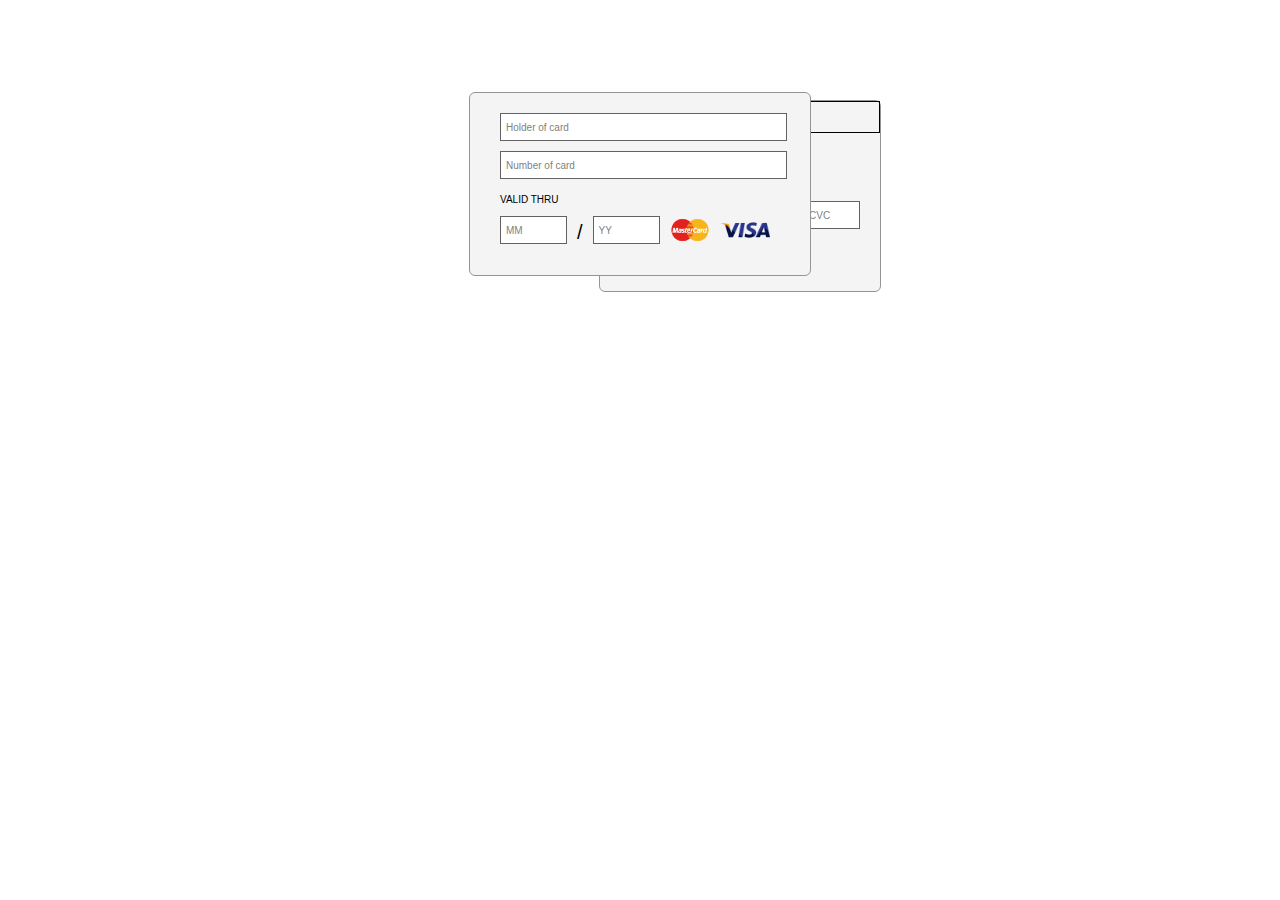
<file: 02-CSS-Challenge/index.html>
<!DOCTYPE html>
<html lang="en">
  <head>
    <link rel="stylesheet" href="style.css" />
    <meta charset="UTF-8" />
    <meta http-equiv="X-UA-Compatible" content="IE=edge" />
    <meta name="viewport" content="width=device-width, initial-scale=1.0" />
    <title>Card payment</title>
  </head>
  <body>
    <div class="card-shape back">
      <div class="card-back_pattern">
        <div class="card-line"></div>
        <input type="text" value="CVC" class="form back" />
      </div>
    </div>

    <div class="card-shape top">
      <form action="#">
        <div class="top-half">
          <div class="forms">
            <input
              type="text"
              name="Holder-of-card"
              id="holder"
              value="Holder of card"
              class="top-half form"
              required
            />
            <input
              type="text"
              name="Number-of-card"
              id="number"
              value="Number of card"
              class="top-half form"
              required
            />
          </div>
        </div>
        <p class="card-letter">valid thru</p>
        <div class="bottom-half">
          <input
            type="text"
            name="month"
            value="MM"
            class="form date"
            required
          />
          <p class="card-letter slash">/</p>
          <input
            type="text"
            name="year"
            value="YY"
            class="form date"
            required
          />
          <img
            src="/02-CSS-Challenge/assets/png-clipart-mastercard-logo-credit-card-visa-brand-mastercard-text-label-thumbnail.png"
            alt="matercard-icon"
            class="card-icon"
          />
          <img
            src="/02-CSS-Challenge/assets/visa.png"
            alt="visacard-icon"
            class="card-icon"
          />
        </div>
      </form>
    </div>
  </body>
</html>
</file>
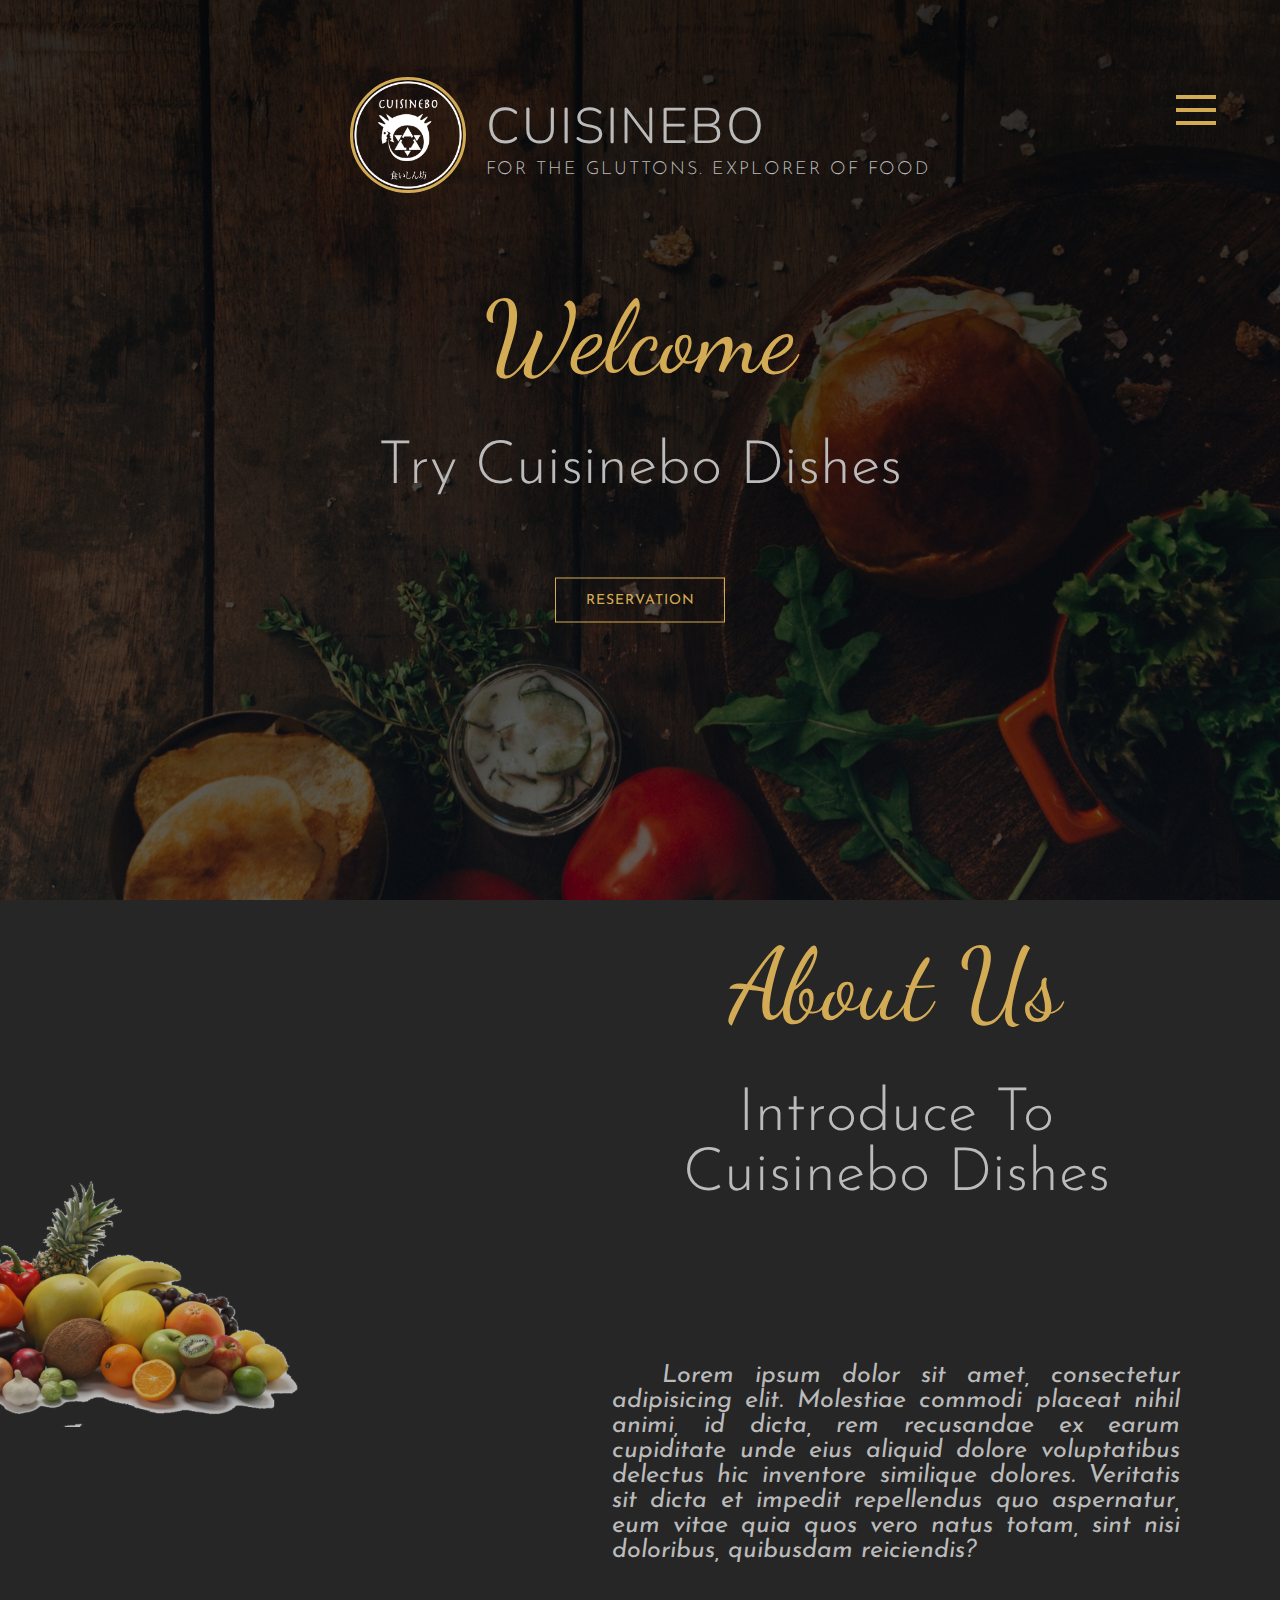
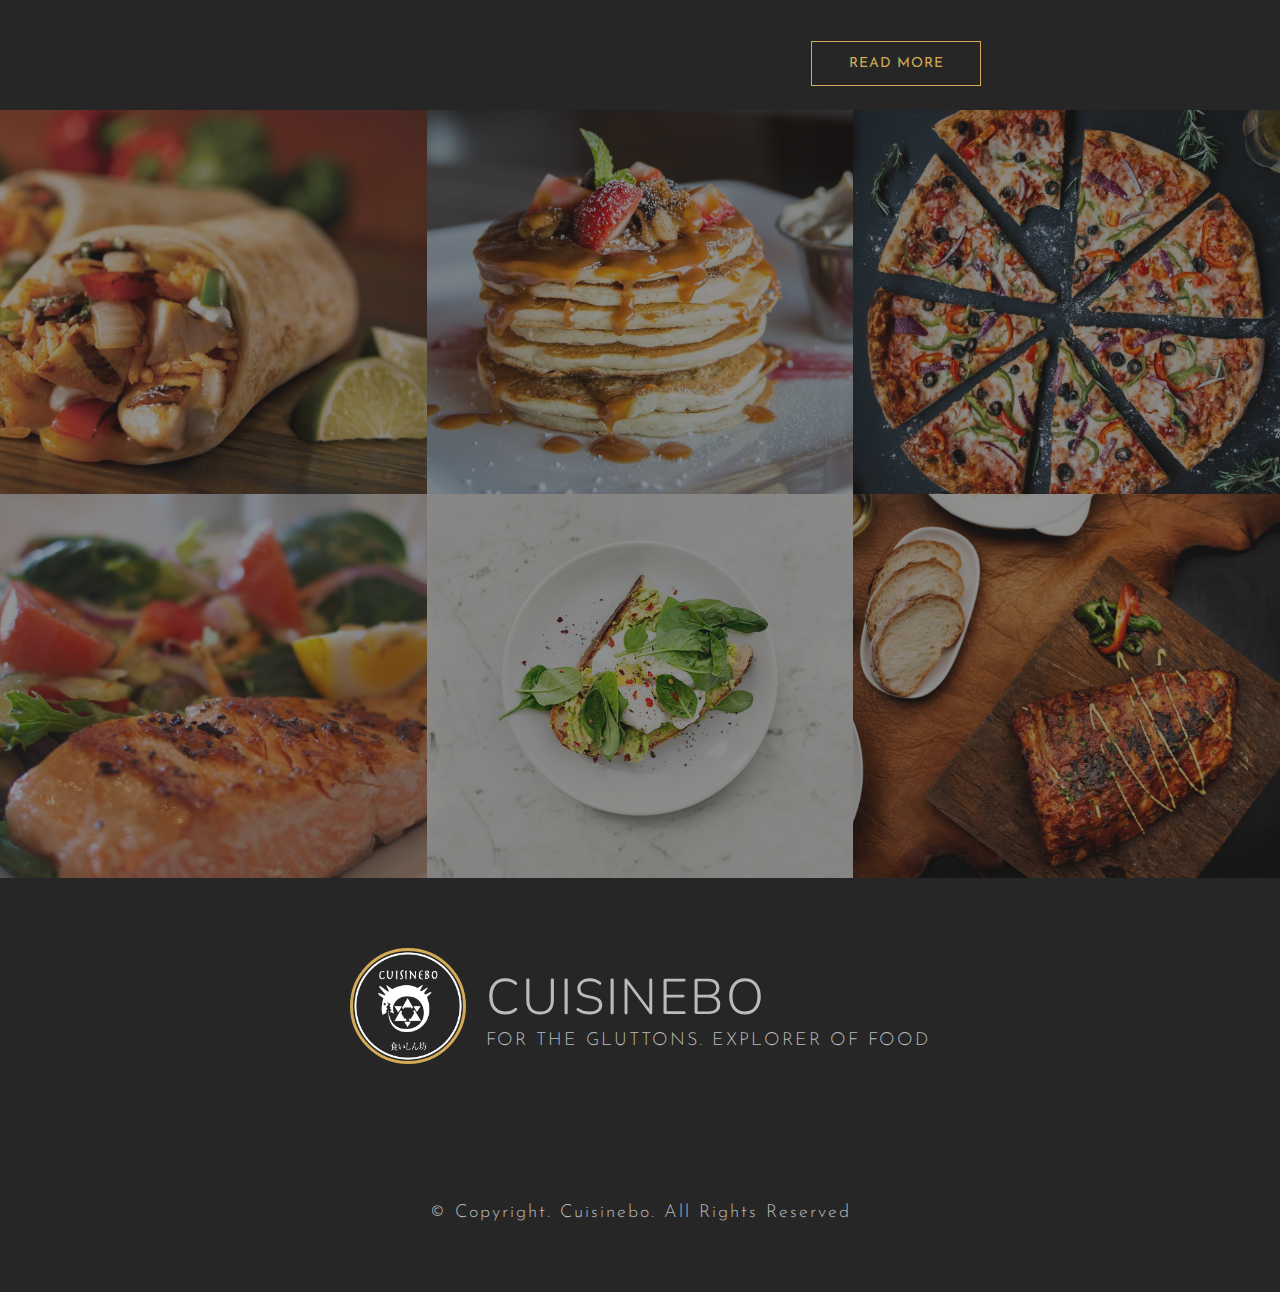
<file: Create-a-SASS-files/index.html>
<!DOCTYPE html>
<html lang="en">
  <head>
    <meta charset="UTF-8" />
    <meta name="viewport" content="width=device-width, initial-scale=1.0" />
    <link rel="stylesheet" href="assets/main.css" />
    <link
      rel="stylesheet"
      href="https://use.fontawesome.com/releases/v5.5.0/css/all.css"
      integrity="sha384-B4dIYHKNBt8Bc12p+WXckhzcICo0wtJAoU8YZTY5qE0Id1GSseTk6S+L3BlXeVIU"
      crossorigin="anonymous"
    />
    <link
      href="https://fonts.googleapis.com/css?family=Dancing+Script:400,700|Josefin+Sans:300,400,600,700|Nunito:300,400,600,700"
      rel="stylesheet"
    />
    <title>Cuisinebo</title>
  </head>
  <body>
    <!--Navbar-->
    <nav class="navbar">
      <input type="checkbox" id="check" class="checkbox" hidden />
      <div class="hamburger-menu">
        <label for="check" class="menu">
          <div class="menu-line menu-line-1"></div>
          <div class="menu-line menu-line-2"></div>
          <div class="menu-line menu-line-3"></div>
        </label>
      </div>

      <div class="navbar-navigation">
        <div class="navbar-navigation-left">
          <img src="assets/images/nav-img-1.jpeg" class="left-img left-img-1" />
          <img src="assets/images/nav-img-2.jpeg" class="left-img left-img-2" />
          <img src="assets/images/nav-img-3.jpeg" class="left-img left-img-3" />
        </div>

        <div class="navbar-navigation-right">
          <ul class="nav-list">
            <li class="nav-list-item">
              <a href="#" class="nav-list-link">Home</a>
            </li>
            <li class="nav-list-item">
              <a href="#" class="nav-list-link">About Us</a>
            </li>
            <li class="nav-list-item">
              <a href="#" class="nav-list-link">Gallery</a>
            </li>
            <li class="nav-list-item">
              <a href="#" class="nav-list-link">Reservation</a>
            </li>
            <li class="nav-list-item">
              <a href="#" class="nav-list-link">Services</a>
            </li>
            <li class="nav-list-item">
              <a href="#" class="nav-list-link">Contact</a>
            </li>
          </ul>
        </div>
      </div>
    </nav>
    <!--End of Navbar-->

    <!--Header-->
    <header class="header">
      <div class="brand">
        <a href="#" class="logo"
          ><img src="./assets/images/logo-white.png" alt="logo"
        /></a>
        <div>
          <h1 class="main-name">Cuisinebo</h1>
          <p class="sub-name">For the gluttons. Explorer of food</p>
        </div>
      </div>

      <div class="header-banner">
        <h1 class="main-heading">Welcome</h1>
        <h3 class="sub-heading">Try Cuisinebo Dishes</h3>
        <button type="button" class="main-btn">Reservation</button>
      </div>
    </header>
    <!--End of Header-->

    <!--About Us-->
    <section class="about-us">
      <div class="about-us-left">
        <img src="assets/images/about-us-img.png" />
      </div>

      <div class="about-us-right">
        <h1 class="main-heading">About Us</h1>
        <h3 class="sub-heading">Introduce To Cuisinebo Dishes</h3>
        <div class="stars">
          <i class="fas fa-star-of-life star"></i>
          <i class="fas fa-star-of-life star"></i>
          <i class="fas fa-star-of-life star"></i>
        </div>
        <p class="description">
          Lorem ipsum dolor sit amet, consectetur adipisicing elit. Molestiae
          commodi placeat nihil animi, id dicta, rem recusandae ex earum
          cupiditate unde eius aliquid dolore voluptatibus delectus hic
          inventore similique dolores. Veritatis sit dicta et impedit
          repellendus quo aspernatur, eum vitae quia quos vero natus totam, sint
          nisi doloribus, quibusdam reiciendis?
        </p>
        <div class="stars">
          <i class="fas fa-star-of-life star"></i>
          <i class="fas fa-star-of-life star"></i>
          <i class="fas fa-star-of-life star"></i>
        </div>
        <button type="button" class="main-btn">Read More</button>
      </div>
    </section>
    <!--End of About Us-->

    <!--Gallery-->
    <section class="gallery">
      <div class="cards-wrapper">
        <div class="card">
          <div class="card-overlay">
            <h1 class="card-overlay-heading">Food Name</h1>
            <p class="card-overlay-paragraph">Price: $30.00</p>
            <button type="button" class="card-overlay-btn">Order Now</button>
          </div>
          <img src="assets/images/gallery-img-1.jpeg" class="card-img" />
        </div>
        <div class="card">
          <div class="card-overlay">
            <h1 class="card-overlay-heading">Food Name</h1>
            <p class="card-overlay-paragraph">Price: $30.00</p>
            <button type="button" class="card-overlay-btn">Order Now</button>
          </div>
          <img src="assets/images/gallery-img-2.jpeg" class="card-img" />
        </div>
        <div class="card">
          <div class="card-overlay">
            <h1 class="card-overlay-heading">Food Name</h1>
            <p class="card-overlay-paragraph">Price: $30.00</p>
            <button type="button" class="card-overlay-btn">Order Now</button>
          </div>
          <img src="assets/images/gallery-img-3.jpeg" class="card-img" />
        </div>
        <div class="card">
          <div class="card-overlay">
            <h1 class="card-overlay-heading">Food Name</h1>
            <p class="card-overlay-paragraph">Price: $30.00</p>
            <button type="button" class="card-overlay-btn">Order Now</button>
          </div>
          <img src="assets/images/gallery-img-4.jpeg" class="card-img" />
        </div>
        <div class="card">
          <div class="card-overlay">
            <h1 class="card-overlay-heading">Food Name</h1>
            <p class="card-overlay-paragraph">Price: $30.00</p>
            <button type="button" class="card-overlay-btn">Order Now</button>
          </div>
          <img src="assets/images/gallery-img-5.jpeg" class="card-img" />
        </div>
        <div class="card">
          <div class="card-overlay">
            <h1 class="card-overlay-heading">Food Name</h1>
            <p class="card-overlay-paragraph">Price: $30.00</p>
            <button type="button" class="card-overlay-btn">Order Now</button>
          </div>
          <img src="assets/images/gallery-img-6.jpeg" class="card-img" />
        </div>
      </div>
    </section>
    <!--End of Gallery-->

    <!--Footer-->
    <footer class="footer">
      <div class="footer-header">
        <a href="#" class="logo">
          <img src="./assets/images/logo-white.png" alt="logo" />
        </a>
        <div>
          <h1 class="main-name">Cuisinebo</h1>
          <p class="sub-name">For the gluttons. Explorer of food</p>
        </div>
      </div>

      <div class="footer-social-media">
        <ul class="social-media">
          <li class="social-media-item">
            <a href="#" class="social-media-link">
              <i class="fab fa-facebook-square"></i>
            </a>
          </li>
          <li class="social-media-item">
            <a href="#" class="social-media-link">
              <i class="fab fa-instagram"></i>
            </a>
          </li>
          <li class="social-media-item">
            <a href="#" class="social-media-link">
              <i class="fab fa-google-plus-square"></i>
            </a>
          </li>
          <li class="social-media-item">
            <a href="#" class="social-media-link">
              <i class="fab fa-youtube"></i>
            </a>
          </li>
        </ul>
      </div>

      <div class="footer-copyright">
        <p class="footer-copyright-paragraph">
          &copy; Copyright. Cuisinebo. All Rights Reserved
        </p>
      </div>
    </footer>
    <!--End of Footer-->
  </body>
</html>
</file>
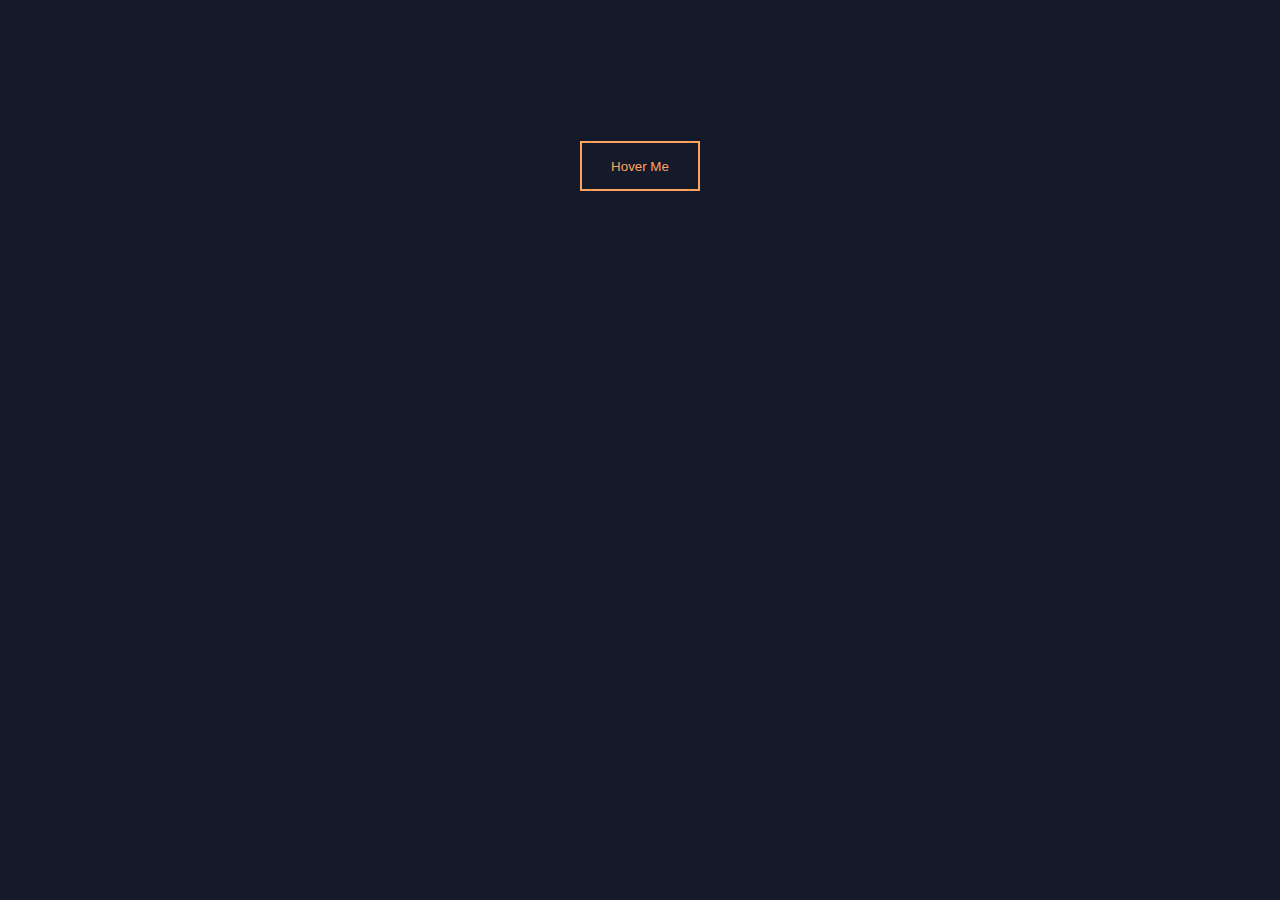
<file: button/custom-button.html>
<!DOCTYPE html>
<html lang="en">
  <head>
    <link rel="stylesheet" href="style.css" />
    <meta charset="UTF-8" />
    <meta http-equiv="X-UA-Compatible" content="IE=edge" />
    <meta name="viewport" content="width=device-width, initial-scale=1.0" />
    <title>Document</title>
  </head>
  <body>
    <button class="btn-custom">Hover Me</button>
  </body>
</html>
</file>
<file: 02-CSS-Challenge/style.css>
* {
  font-family: Arial, Helvetica, sans-serif;
  padding: 0;
  margin: 0;
}
body {
  width: auto;
}
.card-line {
  height: 30px;
  border: 1px solid black;
}
.card-shape {
  position: absolute;
  top: -200px;
  position: relative;
  width: 280px;
  height: auto;
  min-height: 140px;
  margin: 50px auto;
  padding: 20px 30px;
  border: 1px solid black;
  border-radius: 6px;
  background-color: rgb(244, 244, 244);
  border-color: rgb(148, 148, 148);
}

.valid {
  padding-bottom: 5px;
  justify-content: center;
}
.card-letter {
  font-size: 10px;
  text-transform: uppercase;
  margin-bottom: 0px;
  margin-top: 5px;
}
.card-letter.slash {
  font-size: 20px;
  vertical-align: middle;
  padding: 0 10px;
}

.form.date {
  margin-bottom: 0;
  vertical-align: middle;
  width: 60px;
}

.top-half {
  display: flex;
  flex-direction: column;
}

.bottom-half {
  display: flex;
  justify-content: flex-start;
  align-items: center;
}

.top-half.form {
  width: 100%;
}

.form {
  margin-bottom: 10px;
  height: 26px;
  padding-left: 5px;
  font-size: 10px;
  border-radius: 0px;
  border: 1px solid gray;
  border-color: rgb(98, 98, 98);
  color: rgb(127, 127, 127);
}
.card-icon {
  width: 50px;
  height: 50px;
  padding-left: 5px;
}

.form.back {
  position: absolute;
  width: 50px;
  padding-left: 5px;
  top: 100px;
  right: 20px;
}
.card-shape.back {
  position: absolute;
  top: 50px;
  left: 100px;
  justify-content: end;
  position: relative;
  padding: 0;
  height: 190px;
}
</file>
<file: Create-a-SASS-files/assets/main.css>
.hamburger-menu {
  width: 40px;
  height: 40px;
  position: fixed;
  top: 10%;
  right: 5%;
  z-index: 300;
}
.hamburger-menu .menu {
  width: 100%;
  height: 100%;
  display: flex;
  flex-direction: column;
  justify-content: space-around;
  cursor: pointer;
  transition: transform 0.5s;
}
.hamburger-menu .menu-line {
  width: 100%;
  height: 4px;
  background-color: #d3ab55;
  transform-origin: right;
  transition: all 0.5s 0.5s;
}

.card-overlay {
  width: 100%;
  height: 100%;
  position: absolute;
  top: 0;
  left: -100%;
  background-color: rgba(211, 171, 85, 0.6);
  color: #fff;
  z-index: 10;
  display: flex;
  justify-content: center;
  align-items: center;
  flex-direction: column;
  transition: left 0.7s;
}

.card-img {
  width: 100%;
  height: 100%;
  -o-object-fit: cover;
     object-fit: cover;
  opacity: 0.5;
}

* {
  margin: 0;
  padding: 0;
}

body {
  background-color: #262626;
}

.navbar {
  position: relative;
  z-index: 200;
}

.navbar-navigation {
  display: flex;
}
.navbar-navigation .nav-list-item {
  list-style: none;
}
.navbar-navigation .nav-list-link {
  font-family: "Dancing Script", cursive;
  font-size: 50px;
  font-weight: 300;
  letter-spacing: 2px;
  text-transform: capitalize;
  color: #bbb;
  text-decoration: none;
  display: block;
  margin: 20px;
  text-align: center;
  transition: all 0.5s;
}
.navbar-navigation .nav-list-link:hover {
  color: #d3ab55;
  letter-spacing: 4px;
}

.navbar-navigation-left {
  width: 50vw;
  height: 100vh;
  background-color: #262626;
  position: fixed;
  left: -50vw;
  transition: left 0.8s cubic-bezier(1, 0, 0, 1);
}
.navbar-navigation-left .left-img {
  width: 50%;
  position: absolute;
  box-shadow: 0 15px 60px rgba(0, 0, 0, 0.4);
  opacity: 0.7;
  border-radius: 10px;
}
.navbar-navigation-left .left-img-1 {
  top: 15%;
  left: 15%;
}
.navbar-navigation-left .left-img-2 {
  top: 35%;
  left: 25%;
}
.navbar-navigation-left .left-img-3 {
  top: 55%;
  left: 35%;
}

.navbar-navigation-right {
  width: 50vw;
  height: 100vh;
  background-color: #1f1d1d;
  position: fixed;
  right: -50vw;
  display: flex;
  justify-content: center;
  align-items: center;
  transition: right 0.8s cubic-bezier(1, 0, 0, 1);
}

.checkbox:checked ~ .navbar-navigation .navbar-navigation-left {
  left: 0;
}
.checkbox:checked ~ .navbar-navigation .navbar-navigation-right {
  right: 0;
}
.checkbox:checked ~ .hamburger-menu .menu {
  transform: rotateZ(90deg);
}
.checkbox:checked ~ .hamburger-menu .menu-line-1 {
  transform: rotateZ(-40deg);
}
.checkbox:checked ~ .hamburger-menu .menu-line-2 {
  opacity: 0;
}
.checkbox:checked ~ .hamburger-menu .menu-line-3 {
  transform: rotateZ(40deg);
}

.header {
  width: 100%;
  height: 100vh;
  position: relative;
  background: linear-gradient(rgba(0, 0, 0, 0.8), rgba(0, 0, 0, 0.6)), url(/Create-a-SASS-files/assets/images/bg.jpeg) center no-repeat;
  background-size: cover;
}
.header .brand {
  display: flex;
  align-items: center;
  position: absolute;
  top: 15%;
  left: 50%;
  transform: translate(-50%, -50%);
}

.header-banner {
  text-align: center;
  position: absolute;
  top: 50%;
  left: 50%;
  transform: translate(-50%, -50%);
}

.about-us {
  height: 90vh;
  display: flex;
  align-items: center;
}

.about-us-left {
  width: 40%;
  position: relative;
  left: -200px;
}
.about-us-left img {
  width: 100%;
  opacity: 0.7;
}

.about-us-right {
  width: 60%;
  display: flex;
  flex-direction: column;
  align-items: center;
  padding: 0 100px;
  box-sizing: border-box;
}
.about-us-right .stars {
  margin: 30px 0;
}
.about-us-right .star {
  font-size: 15px;
  color: #d3ab55;
  margin-left: 10px;
}
.about-us-right .description {
  font-family: "Josefin Sans", sans-serif;
  font-size: 25px;
  font-style: italic;
  color: #bbb;
  text-align: justify;
}
.about-us-right .description::first-letter {
  padding-left: 50px;
}

.gallery .cards-wrapper {
  display: flex;
  flex-wrap: wrap;
}

.footer {
  padding: 70px 0;
  display: flex;
  justify-content: center;
  align-items: center;
  flex-direction: column;
}
.footer .social-media {
  display: flex;
  width: 300px;
  justify-content: space-between;
  margin-bottom: 70px;
}
.footer .social-media-item {
  list-style: none;
}
.footer .social-media-link {
  text-decoration: none;
  font-size: 50px;
  color: #bbb;
  transition: color 0.7s;
}
.footer .social-media-link:hover {
  color: #d3ab55;
}

.footer-header {
  display: flex;
  align-items: center;
  margin-bottom: 70px;
}

.footer-copyright-paragraph {
  font-family: "Josefin Sans", sans-serif;
  font-size: 18px;
  color: #bbb;
  font-weight: 300;
  letter-spacing: 2px;
  text-transform: capitalize;
}

.logo {
  font-size: 70px;
  color: #d3ab55;
  width: 110px;
  height: 110px;
  border: 3px solid #d3ab55;
  border-radius: 50%;
  margin-right: 20px;
  text-decoration: none;
  display: flex;
  justify-content: center;
  align-items: center;
}
.logo img {
  width: 110px;
  height: 110px;
}

.main-name {
  font-family: "Nunito", sans-serif;
  font-size: 50px;
  color: #bbb;
  font-weight: 300;
  letter-spacing: 2px;
  text-transform: uppercase;
}

.sub-name {
  font-family: "Josefin Sans", sans-serif;
  font-size: 18px;
  color: #bbb;
  text-align: center;
  font-weight: 300;
  letter-spacing: 2px;
  text-transform: uppercase;
}

.main-heading {
  font-family: "Dancing Script", cursive;
  font-size: 100px;
  font-weight: 300;
  color: #d3ab55;
  margin-bottom: 40px;
}

.sub-heading {
  font-family: "Josefin Sans", sans-serif;
  font-size: 60px;
  font-weight: 300;
  color: #bbb;
  margin-bottom: 80px;
  text-align: center;
}

.main-btn {
  width: 170px;
  height: 45px;
  font-family: "Josefin Sans", sans-serif;
  font-size: 14px;
  text-transform: uppercase;
  letter-spacing: 1px;
  color: #d3ab55;
  background-color: transparent;
  border: 1px solid #d3ab55;
  outline: none;
  cursor: pointer;
  transition: all 0.4s;
}
.main-btn:hover {
  background-color: #d3ab55;
  color: #262626;
}

.card {
  width: 33.3333%;
  height: 30vw;
  position: relative;
  overflow: hidden;
}
.card:hover .card-overlay {
  left: 0;
}

.card-overlay-heading {
  font-family: "Nunito", sans-serif;
  font-size: 50px;
  font-weight: 300;
  letter-spacing: 2px;
  text-transform: capitalize;
}

.card-overlay-paragraph {
  font-family: "Josefin Sans", sans-serif;
  font-size: 30px;
  margin-bottom: 30px;
  font-weight: 300;
  letter-spacing: 2px;
  text-transform: capitalize;
}

.card-overlay-btn {
  width: 150px;
  height: 40px;
  color: #d3ab55;
  background-color: #fff;
  font-family: "Josefin Sans", sans-serif;
  font-size: 14px;
  font-weight: bold;
  text-transform: uppercase;
  letter-spacing: 1px;
  border: 1px solid #d3ab55;
  border-radius: 30px;
  outline: none;
  cursor: pointer;
}
/*# sourceMappingURL=main.css.map */
</file>
<file: button/style.css>
body {
  background-color: #141a29;
  display: flex;
  align-items: center;
  text-align: center;
  justify-content: center;
}
.btn-custom {
  cursor: pointer;
  appearance: none;
  margin-top: 10em;
  height: 50px;
  width: 120px;
  background-color: #141a29;
  border: 2px solid #ffa260;
  border-color: #ffa260;
  color: #ffa260;
  box-shadow: none;
  transition: all 0.2s ease 0s;
}
.btn-custom:hover {
  border-color: #f1ff5c;
  color: #fff;
  transform: translateY(-3px);
  box-shadow: 0px 7px 7px -5px#e2eb76;
}
</file>
